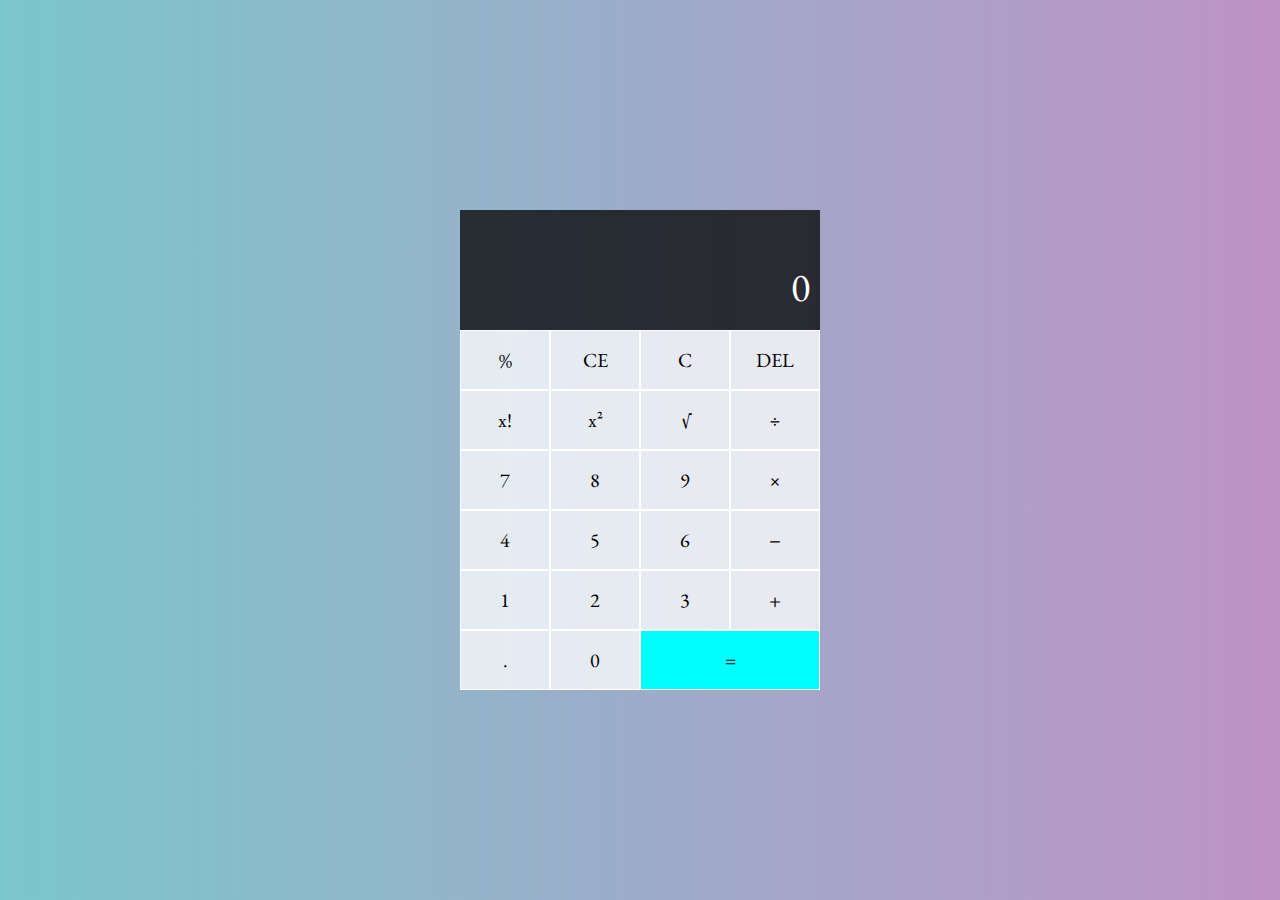
<file: calculator.html>
<!DOCTYPE html>
<html lang="en">

<head>
    <meta charset="UTF-8">
    <meta name="viewport" content="width=device-width, initial-scale=1.0">
    <title>Calculator</title>
    <link href="./assets/css/calculator.css" rel="stylesheet">
    <link href="./assets/css/base.css" rel="stylesheet">
    <script src="./assets/js/calculator.js" defer></script>
    <link rel="preconnect" href="https://fonts.gstatic.com">
<link href="https://fonts.googleapis.com/css2?family=EB+Garamond:ital,wght@0,400;0,500;0,600;1,400;1,500&display=swap" rel="stylesheet">
</head>

<body>
    <div class="calculator">
        <div class="result">
            <div data-prev-operand class="prev-operand"></div>
            <div data-curr-operand class="curr-operand"></div>
        </div>
        <button data-operator> % </button>
        <button data-CE> CE </button>
        <button data-clear> C </button>
        <button data-delete> DEL </button>
        <button data-operator>x! </button>
        <button data-operator> x&#178; </button>
        <button data-operator> &#8730; </button>
        <button data-operator> &divide; </button>
        <button data-number>7</button>
        <button data-number>8</button>
        <button data-number>9</button>
        <button data-operator> &times; </button>
        <button data-number>4</button>
        <button data-number>5</button>
        <button data-number>6</button>
        <button data-operator> &minus; </button>
        <button data-number>1</button>
        <button data-number>2</button>
        <button data-number>3</button>
        <button data-operator> &plus; </button>
        <button data-number> . </button>
        <button data-number> 0 </button>
        <button data-equal class="span-two">=</button>
    </div>
</body>

</html>
</file>
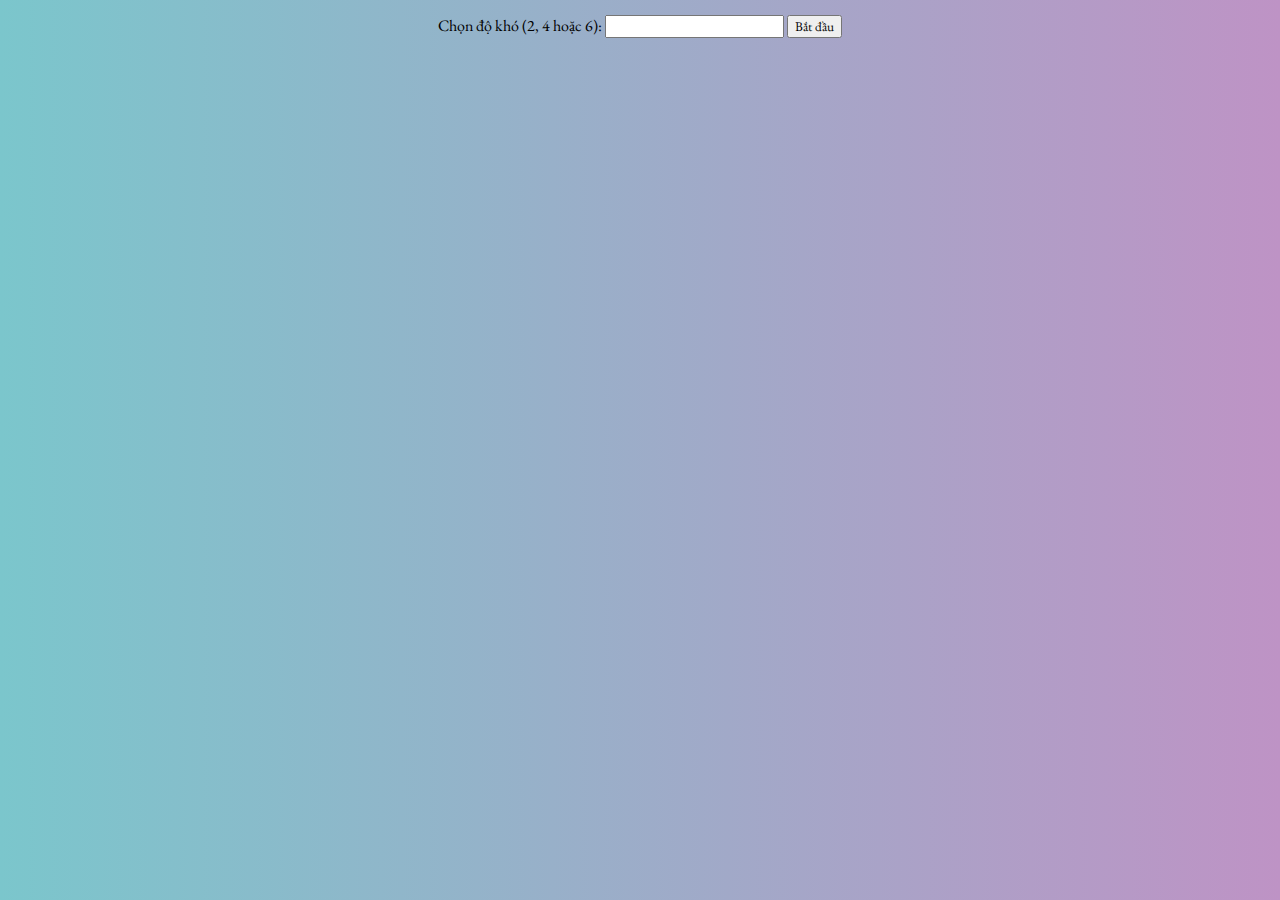
<file: memorygame.html>
<!DOCTYPE html>
<html lang="en">

<head>
    <meta charset="UTF-8">
    <meta name="viewport" content="width=device-width, initial-scale=1.0">
    <title>Memory game</title>
    <link href="./assets/css/memorygame.css" rel="stylesheet">
    <link href="./assets/css/base.css" rel="stylesheet">
    <script src="./assets/js/memorygame.js" defer></script>
    <link rel="preconnect" href="https://fonts.gstatic.com">
<link href="https://fonts.googleapis.com/css2?family=EB+Garamond:ital,wght@0,400;0,500;0,600;1,400;1,500&display=swap" rel="stylesheet">
</head>

<body>
    <div class="container">
        <div class="memory-difficulty">
            <span>Chọn độ khó (2, 4 hoặc 6): </span>
            <input id="difficulty" type="text" value="">
            <button id="start"> Bắt đầu</button>
        </div>
        <div id ="boardgame" class="memory-game">
        </div>    
    </div>
</body>

</html>
</file>
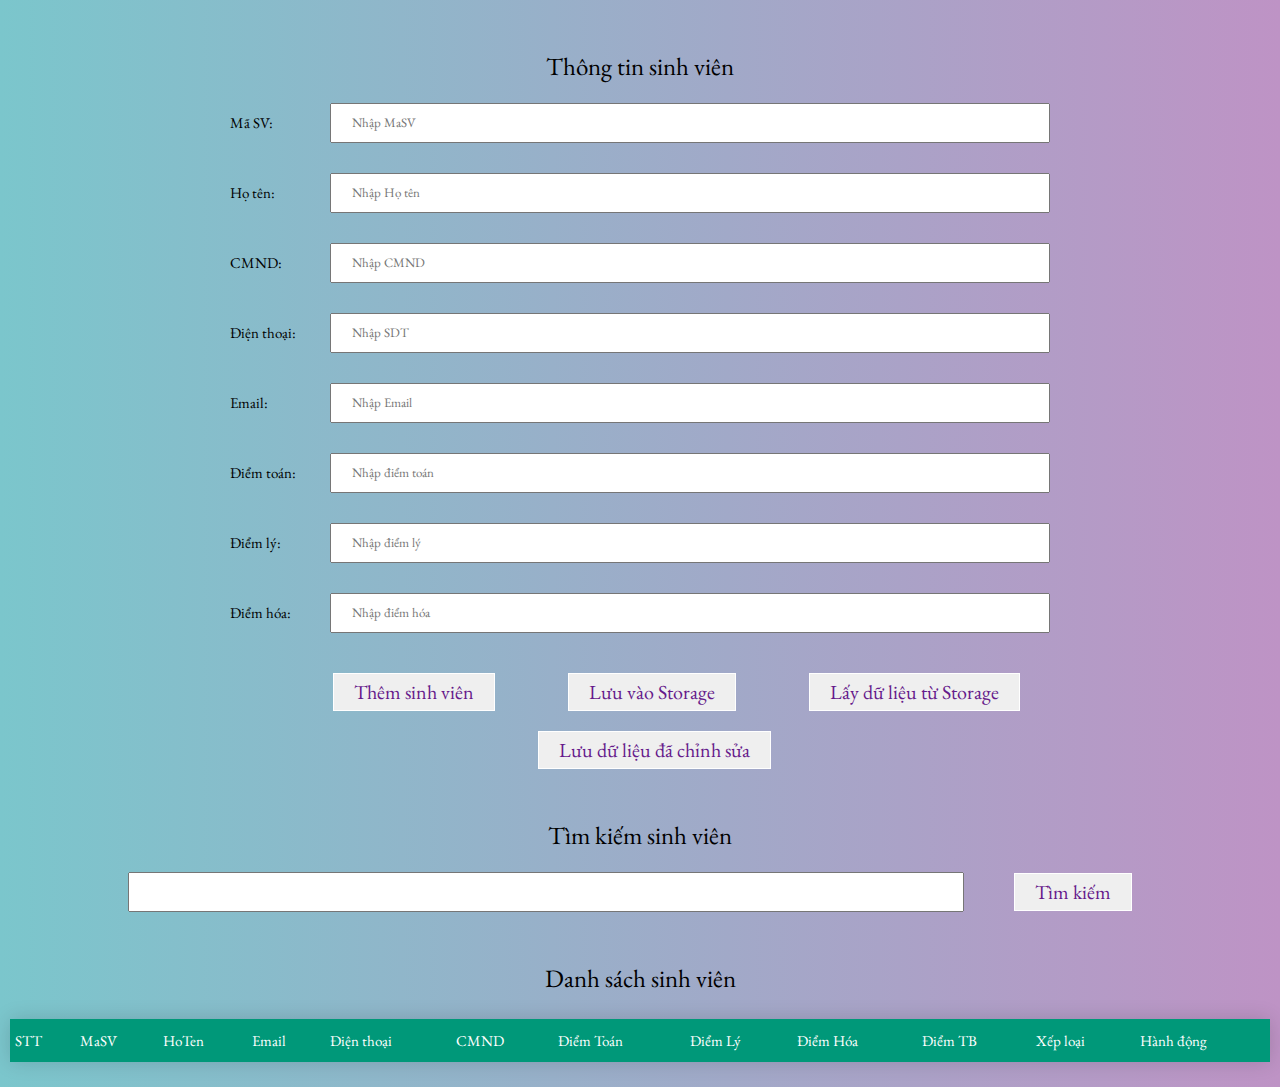
<file: QuanLySV.html>
<!DOCTYPE html>
<html lang="en">

<head>
    <meta charset="UTF-8">
    <meta name="viewport" content="width=device-width, initial-scale=1.0">
    <title>Quan ly sinh vien</title>
    <link href="./assets/css/quanlysinhvien.css" rel="stylesheet">
    <link href="./assets/css/base.css" rel="stylesheet">
    <link rel="preconnect" href="https://fonts.gstatic.com">
    <link
        href="https://fonts.googleapis.com/css2?family=EB+Garamond:ital,wght@0,400;0,500;0,600;1,400;1,500&display=swap"
        rel="stylesheet">
    <!--JS-->
    
    <script type="text/javascript" src="./assets/js/student.js" defer ></script>
    <script type="text/javascript" src="./assets/js/liststudent.js" defer ></script>
    <script type="text/javascript" src="./assets/js/QuanLySV.js" defer></script>
</head>

<body>
    <div class="container-left">
        <h2>Thông tin sinh viên</h2>
        <form class="form" id="form">
            <div class="form-group">
                <label for="masv" class="form-label">Mã SV:</label>
                <input type="text" class="form-control" id="masv" placeholder="Nhập MaSV" name="masv">
                <span class="form-message"></span>
            </div>
            <div class="form-group">
                <label for="hoten" class="form-label">Họ tên:</label>
                <input type="text" class="form-control" id="hoten" placeholder="Nhập Họ tên" name="hoten">
                <span class="form-message"></span>
            </div>
            <div class="form-group">
                <label for="cmnd" class="form-label">CMND:</label>
                <input type="text" class="form-control" id="cmnd" placeholder="Nhập CMND" name="cmnd">
                <span class="form-message"></span>
            </div>
            <div class="form-group">
                <label for="sdt" class="form-label">Điện thoại:</label>
                <input type="text" class="form-control" id="sdt" placeholder="Nhập SDT" name="sdt">
                <span class="form-message"></span>
            </div>

            <div class="form-group">
                <label for="email">Email:</label>
                <input type="email" class="form-control" id="email" placeholder="Nhập Email" name="email">
                <span class="form-message"></span>
            </div>
            <div class="form-group">
                <label for="Toan" class="form-label">Điểm toán:</label>
                <input type="number" class="form-control" id="diemToan" placeholder="Nhập điểm toán" name="diemToan">
                <span class="form-message"></span>
            </div>
            <div class="form-group">
                <label for="Ly">Điểm lý:</label>
                <input type="number" class="form-control" id="diemLy" placeholder="Nhập điểm lý" name="diemLy">
                <span class="form-message"></span>
            </div>
            <div class="form-group">
                <label for="Hoa" class="form-label">Điểm hóa:</label>
                <input type="number" class="form-control" id="diemHoa" placeholder="Nhập điểm hóa" name="diemHoa">
                <span class="form-message"></span>
            </div>
            <button type="submit" class="btn--2 btn-success" id="btnAddStudent">Thêm sinh viên</button>
            <button type="button" class="btn--2 btn-primary" id="btnSetStorage">Lưu vào Storage </button>
            <button type="button" class="btn--2 btn-primary" id="btnGetStorage">Lấy dữ liệu từ Storage </button>
            <button type="button" class="btn--2 btn-primary" id="btnSaveUpdate">Lưu dữ liệu đã chỉnh sửa </button>
        </form>
    </div>
    <div class="container-middle">
        <h2> Tìm kiếm sinh viên</h2>
        <div class="form-group">
            <input type="text" value="" id="timkiem" onblur="findStudent()">
            <button class="btn--2" onclick="findStudent()"> Tìm kiếm</button>
        </div>
    </div>

    <div class="container-right">
        <h2>Danh sách sinh viên</h2>
        <table id="TableSinhVien" class="styled-table">
            <thead>
                <tr>
                    <th>STT</th>
                    <th>MaSV</th>
                    <th>HoTen</th>
                    <th>Email</th>
                    <th>Điện thoại</th>
                    <th>CMND</th>
                    <th>Điểm Toán</th>
                    <th>Điểm Lý</th>
                    <th>Điểm Hóa</th>
                    <th>Điểm TB</th>
                    <th>Xếp loại</th>
                    <th>Hành động</th>
                </tr>
            </thead>
            <tbody id="tbodySinhVien">
                
            </tbody>
        </table>
    </div>

    <script type="text/javascript" src="./assets/js/validator.js"></script>
    <script>
        Validator({
            form: '#form',
            errorSelector: '.form-message',
            rules: [
                Validator.isRequired('#masv'),
                Validator.isRequired('#hoten'),
                Validator.isRequired('#cmnd'),
                Validator.isCMND('#cmnd'),
                Validator.isRequired('#email'),
                Validator.isEmail('#email'),
                Validator.isRequired('#sdt'),
                Validator.isPhone('#sdt'),
                Validator.isRequired('#diemToan'),
                Validator.isScore('#diemToan'),
                Validator.isRequired('#diemLy'),
                Validator.isScore('#diemLy'),
                Validator.isRequired('#diemHoa'),
                Validator.isScore('#diemHoa')
            ]
        });
    </script>
</body>

</html>
</file>
<file: assets/css/calculator.css>
.calculator {
    display: grid;
    justify-content: center;
    align-content: center;
    min-height: 100vh;
    grid-template-columns: repeat(4,90px);
    grid-template-rows: minmax(120px, auto) repeat(6,60px);
}

.calculator > button {
    outline: none;
    border: 1px solid white;
    cursor: pointer;
    background-color: rgba(255, 255, 255, .75);
    font-size: 2rem;
}

.calculator > button:hover {
    background-color: rgba(255, 255, 255, .9);
}

.calculator > button:last-child {
    background-color: aqua;
}

.span-two {
    grid-column: span 2;
}

.result {
    grid-column: 1 / -1;
    background-color: rgba(0, 0, 0, .75);
    display: flex;
    align-items: flex-end;
    justify-content: space-around;
    flex-direction: column;
    padding: 0 10px;
    word-wrap: break-word;
    word-break: break-all;
}

.result .prev-operand {
    color: rgba(255, 255, 255, .75);
    font-size: 2rem;
}

.result .curr-operand {
    color: white;
    font-size: 4rem;
}
</file>
<file: assets/css/base.css>
*, *::after, *::before {
    box-sizing: border-box;
    font-family: 'EB Garamond', serif;
    font-weight: normal;
}

body {
    overflow-x: hidden;
    padding: 0;
    margin: 0;
    background: #BE93C5;  /* fallback for old browsers */
    background: -webkit-linear-gradient(to right, #7BC6CC, #BE93C5);  /* Chrome 10-25, Safari 5.1-6 */
    background: linear-gradient(to right, #7BC6CC, #BE93C5); /* W3C, IE 10+/ Edge, Firefox 16+, Chrome 26+, Opera 12+, Safari 7+ */
    
}

html {
    font-size: 62.5%;
    overflow-x: hidden;
}

.btn, .btn:link, .btn:hover, .btn:visited {
    display: block;
    padding: 1rem 5rem;
    border: 1px solid white;
    text-decoration: none;
    font-size: 2rem;
    margin-bottom: 3rem;
    color: #661A8B;
}
</file>
<file: assets/css/memorygame.css>
.container {
    height: 100vh;
    font-size: 16px;
}

.memory-difficulty {
    padding-top: 15px;
    text-align: center;
}

.memory-game {
    display: flex;
    flex-direction: row;
    justify-content: center;
    margin-top: 40px;
    perspective: 1000px;
}

.card {
    margin: 8px;
    position: relative;
    width: 65px;
    height: 65px;
    transform: scale(1);
    border-radius: 7px;
    overflow: hidden;
    transform-style: preserve-3d;
    transition: transform .5s;
}

.card:active, .card:hover {
    transform: scale(.95);
    transition: transform .2s;
}

.card.flip, .card.matched {
    transform: rotateY(180deg);
}

.front-face, .back-face {
    position: absolute;
    width: 100%;
    height: 100%;
}

.back-face {
    background-color: lightskyblue; 
}

.front-face {
    transform: rotateY(180deg);
}
</file>
<file: assets/css/quanlysinhvien.css>
.container-left, .container-right {
    font-size: 1.5rem;
}

.container-left, .container-right {
    width: 100%;
}

h2 {
    font-size: 2.5rem;
    text-align: center;
    margin-top: 50px;
}

form, .form-group {
    width: 80%;
    margin-left: 10%;
}

.form-group {
    display: flex;
    margin-bottom: 30px;
    align-items: center;
}

.form-group label {
    min-width: 100px;
}

.form-group input {
    flex: 1;
    height: 40px;
    padding-left: 20px;
    font-size: 1.3rem;
    outline: none;
}

.btn--2 {
    padding: .5rem 2rem;
    display: inline-block;
    margin: 10px 20px 0 50px;
    border: 1px solid white;
    text-decoration: none;
    font-size: 2rem;
    color: #661A8B;
    outline: none;
}

#btnAddStudent {
    margin-left: 20%;
}

.styled-table {
    border-collapse: collapse;
    margin: 25px 10px;
    width: calc(100% - 20px);
    box-shadow: 0 0 20px rgba(0, 0, 0, 0.15);
}

.styled-table thead tr {
    background-color: #009879;
    color: #ffffff;
    text-align: left;
}

.styled-table th,
.styled-table td {
    padding: 12px 5px;
}

.styled-table tbody tr {
    border-bottom: 1px solid #dddddd;
}

.styled-table tbody tr:nth-of-type(even) {
    background-color: #E8F0FE;
}

.styled-table tbody tr:last-of-type {
    border-bottom: 2px solid #009879;
}

.container-middle .btn--2{
    margin-top: 0;
}

form button:last-child {
    margin-left: 40%;
    margin-top: 20px;
}

form .form-group.invalid {
    position: relative;
}

form .form-group.invalid input{
    border: 1px solid red;
    outline: none;
}

form .form-group.invalid span {
    font-size: 1.1rem;
    font-weight: 600;
    line-height: 2.4rem;
    position: absolute;
    bottom: -1.2rem;
    right: 0;
    text-transform: uppercase;
    letter-spacing: 0.1rem;
    padding: 0 2rem;
    margin: 0;
    color: #E8F0FE;
    background: #12caa5;
}

form .form-group.invalid span::before {
    content: "";
    position: absolute;
    left: -6px;
    top: 50%;
    -webkit-transform: translateY(-50%);
    transform: translateY(-50%);
    border-top: 6px solid transparent;
    border-bottom: 6px solid transparent;
    border-right: 6px solid #12caa5;
}
</file>
